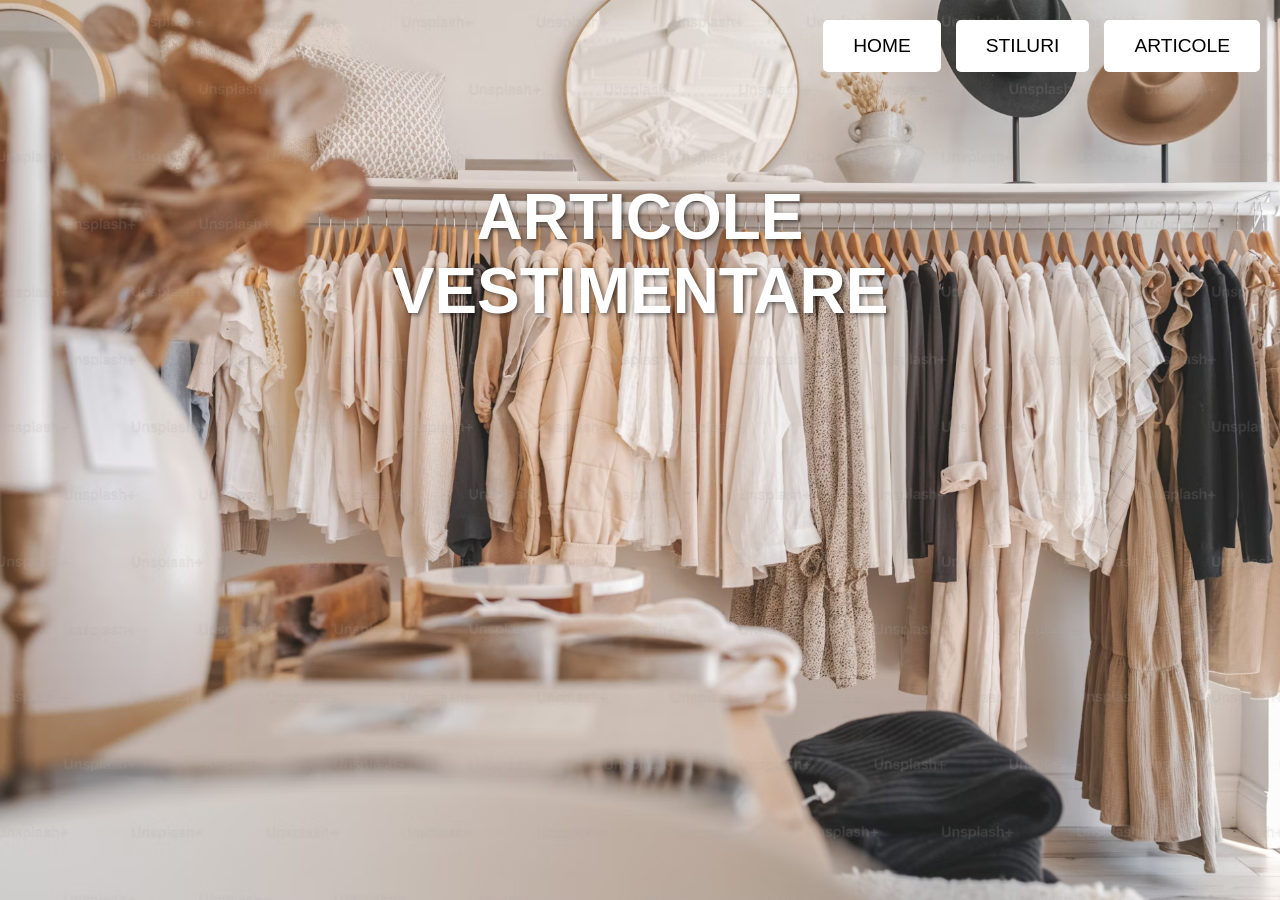
<file: index.html>
<!DOCTYPE html>
<html lang="en">
<head>
    <meta charset="UTF-8">
    <meta name="viewport" content="width=device-width, initial-scale=1.0">
    <title>ARTICOLE VESTIMENTARE</title>
    <link rel="stylesheet" href="styles.css">
</head>
<body>
    <div class="container">
        <h1>ARTICOLE VESTIMENTARE</h1>
        
    </div>

    <div class="navbar">
        <a href="index.html"><button class="nav-button">HOME</button></a>
        <a href="stiluri.html"><button class="nav-button">STILURI</button></a>
        <a href="articole.html"><button class="nav-button">ARTICOLE</button></a>
    </div>
</body>
</html>
</file>
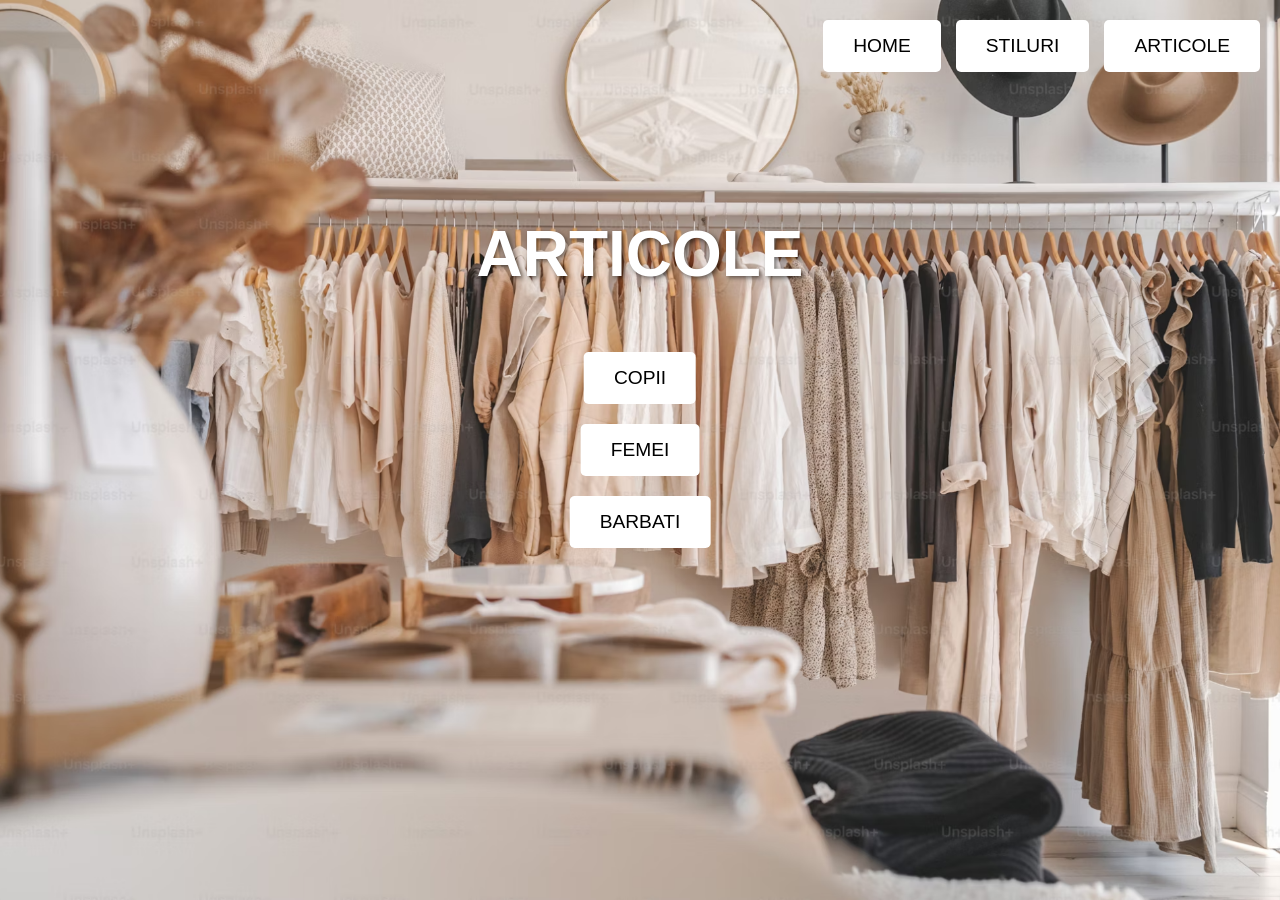
<file: articole.html>
<!DOCTYPE html>
<html lang="en">
<head>
    <meta charset="UTF-8">
    <meta name="viewport" content="width=device-width, initial-scale=1.0">
    <title>ARTICOLE</title>
    <link rel="stylesheet" href="styles.css">
</head>
<body>
    <div class="container">
        <h1>ARTICOLE</h1>
    </div>
    <div class="navbar">
        <a href="index.html"><button class="nav-button">HOME</button></a>
        <a href="stiluri.html"><button class="nav-button">STILURI</button></a>
        <a href="articole.html"><button class="nav-button">ARTICOLE</button></a>
    </div>
    <div class="center-buttons">
        <a href="copii.html"><button class="nav-button">COPII</button></a>
        <a href="femei.html"><button class="nav-button">FEMEI</button></a>
        <a href="barbati.html"><button class="nav-button">BARBATI</button></a>
    </div>
</body>
</html>
</file>
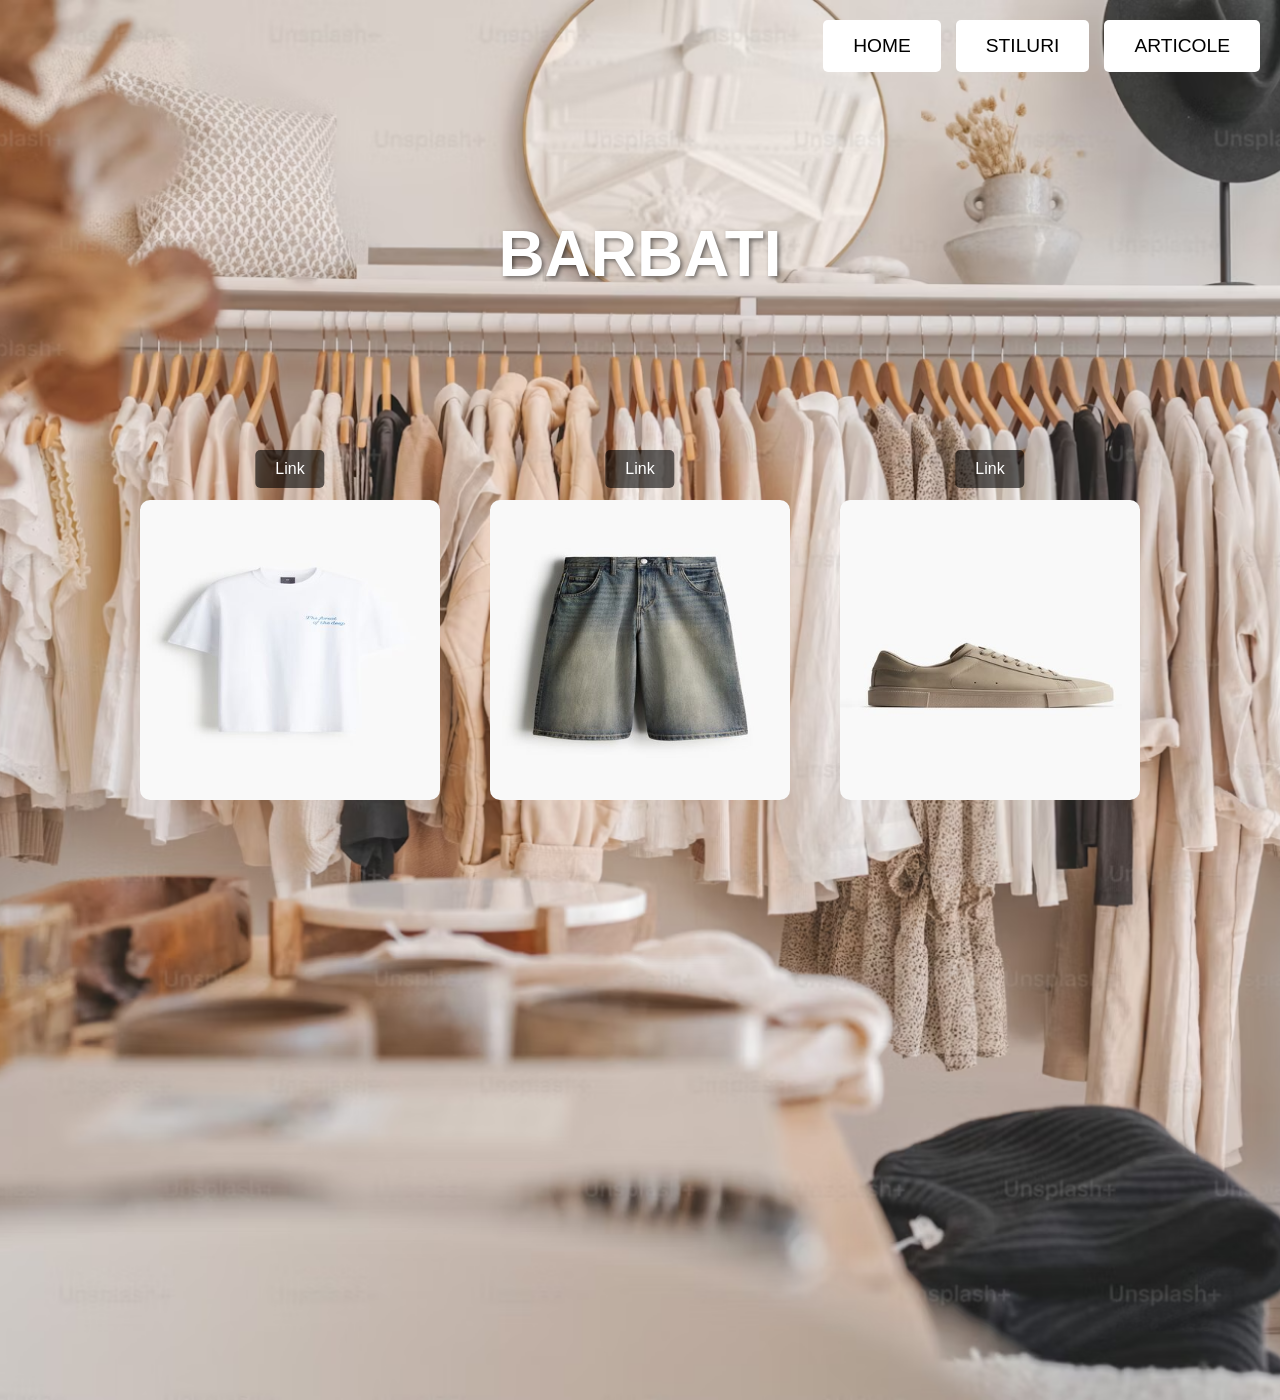
<file: barbati.html>
<!DOCTYPE html>
<html lang="en">
<head>
    <meta charset="UTF-8">
    <meta name="viewport" content="width=device-width, initial-scale=1.0">
    <title>BARBATI</title>
    <link rel="stylesheet" href="styles.css">
    <style>
        .image-button-container {
            position: relative;
            display: inline-block;
        }
        .image-button {
            position: absolute;
            top: -50px;  
            left: 50%;
            transform: translateX(-50%);
            background-color: rgba(0, 0, 0, 0.6);
            color: white;
            padding: 10px 20px;
            border: none;
            font-size: 1em;
            cursor: pointer;
            border-radius: 5px;
        }
        .image-button:hover {
            background-color: rgba(0, 0, 0, 0.8);
        }
        .copii-image {
            width: 100%;  
            max-width: 300px;
            border-radius: 10px;
        }
    </style>
</head>
<body>
    <div class="container">
        <h1>BARBATI</h1>
    </div>

    
    <div class="image-container">
        <div class="image-button-container">
            <a href="https://www2.hm.com/ro_ro/productpage.1034065160.html" target="_blank">
                <button class="image-button">Link</button>
            </a>
            <img src="img/barbat%201.jpg" alt="Barbat Image 1" class="copii-image left">
        </div>
        <div class="image-button-container">
            <a href="https://www2.hm.com/ro_ro/productpage.1276629002.html" target="_blank">
                <button class="image-button">Link</button>
            </a>
            <img src="img/barbat%202.jpg" alt="Barbat Image 2" class="copii-image center">
        </div>
        <div class="image-button-container">
            <a href="https://www2.hm.com/ro_ro/productpage.1261321005.html" target="_blank">
                <button class="image-button">Link</button>
            </a>
            <img src="img/barbat%203.jpg" alt="Barbat Image 3" class="copii-image right">
        </div>
    </div>

    <div class="navbar">
        <a href="index.html"><button class="nav-button">HOME</button></a>
        <a href="stiluri.html"><button class="nav-button">STILURI</button></a>
        <a href="articole.html"><button class="nav-button">ARTICOLE</button></a>
    </div>
</body>
</html>
</file>
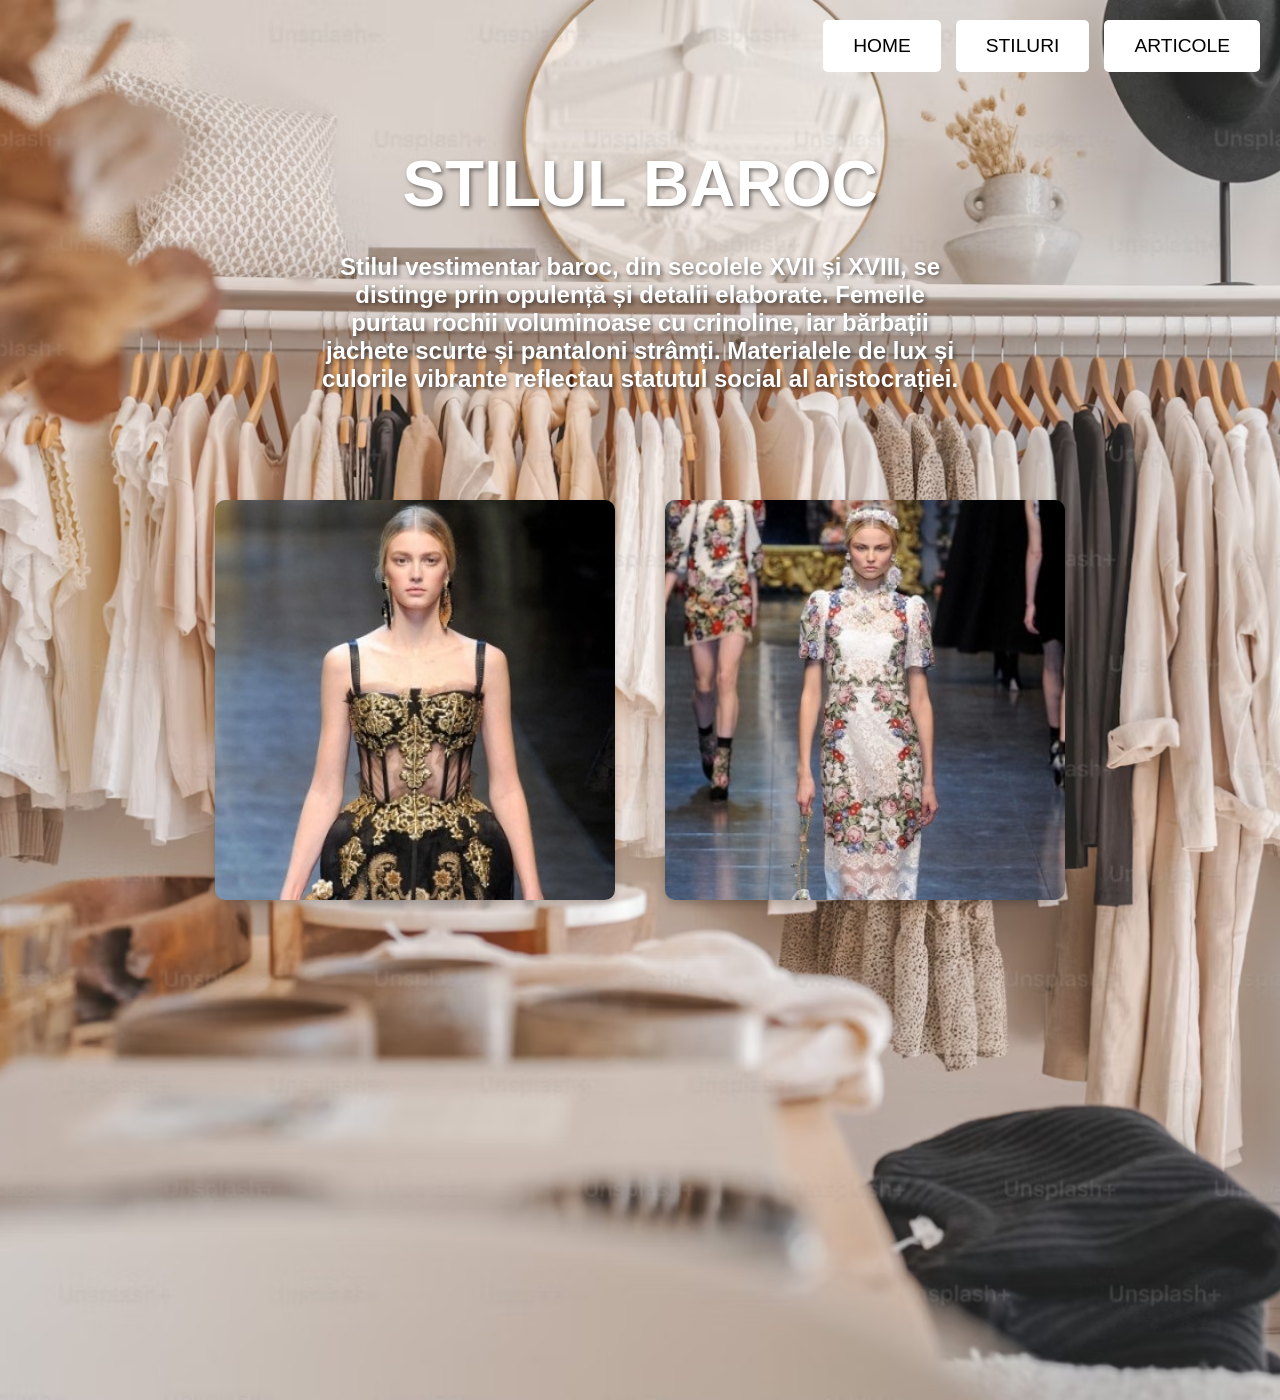
<file: baroc.html>
<!DOCTYPE html>
<html lang="en">
<head>
    <meta charset="UTF-8">
    <meta name="viewport" content="width=device-width, initial-scale=1.0">
    <title>STILUL BAROC</title>
    <link rel="stylesheet" href="styles.css">
</head>
<body>
    <div class="container">
        <h1>STILUL BAROC</h1>
        <p class="subtext">Stilul vestimentar baroc, din secolele XVII și XVIII, se distinge prin opulență și detalii elaborate. Femeile purtau rochii voluminoase cu crinoline, iar bărbații jachete scurte și pantaloni strâmți. Materialele de lux și culorile vibrante reflectau statutul social al aristocrației.</p>
    </div>

    
    <div class="image-container">
        <img src="img/baroc 1.jpg" alt="Baroc Image 1" class="sport-image">
        <img src="img/baroc 2.jpg" alt="Baroc Image 2" class="sport-image">
    </div>

    <div class="navbar">
        <a href="index.html"><button class="nav-button">HOME</button></a>
        <a href="stiluri.html"><button class="nav-button">STILURI</button></a>
        <a href="articole.html"><button class="nav-button">ARTICOLE</button></a>
    </div>
</body>
</html>
</file>
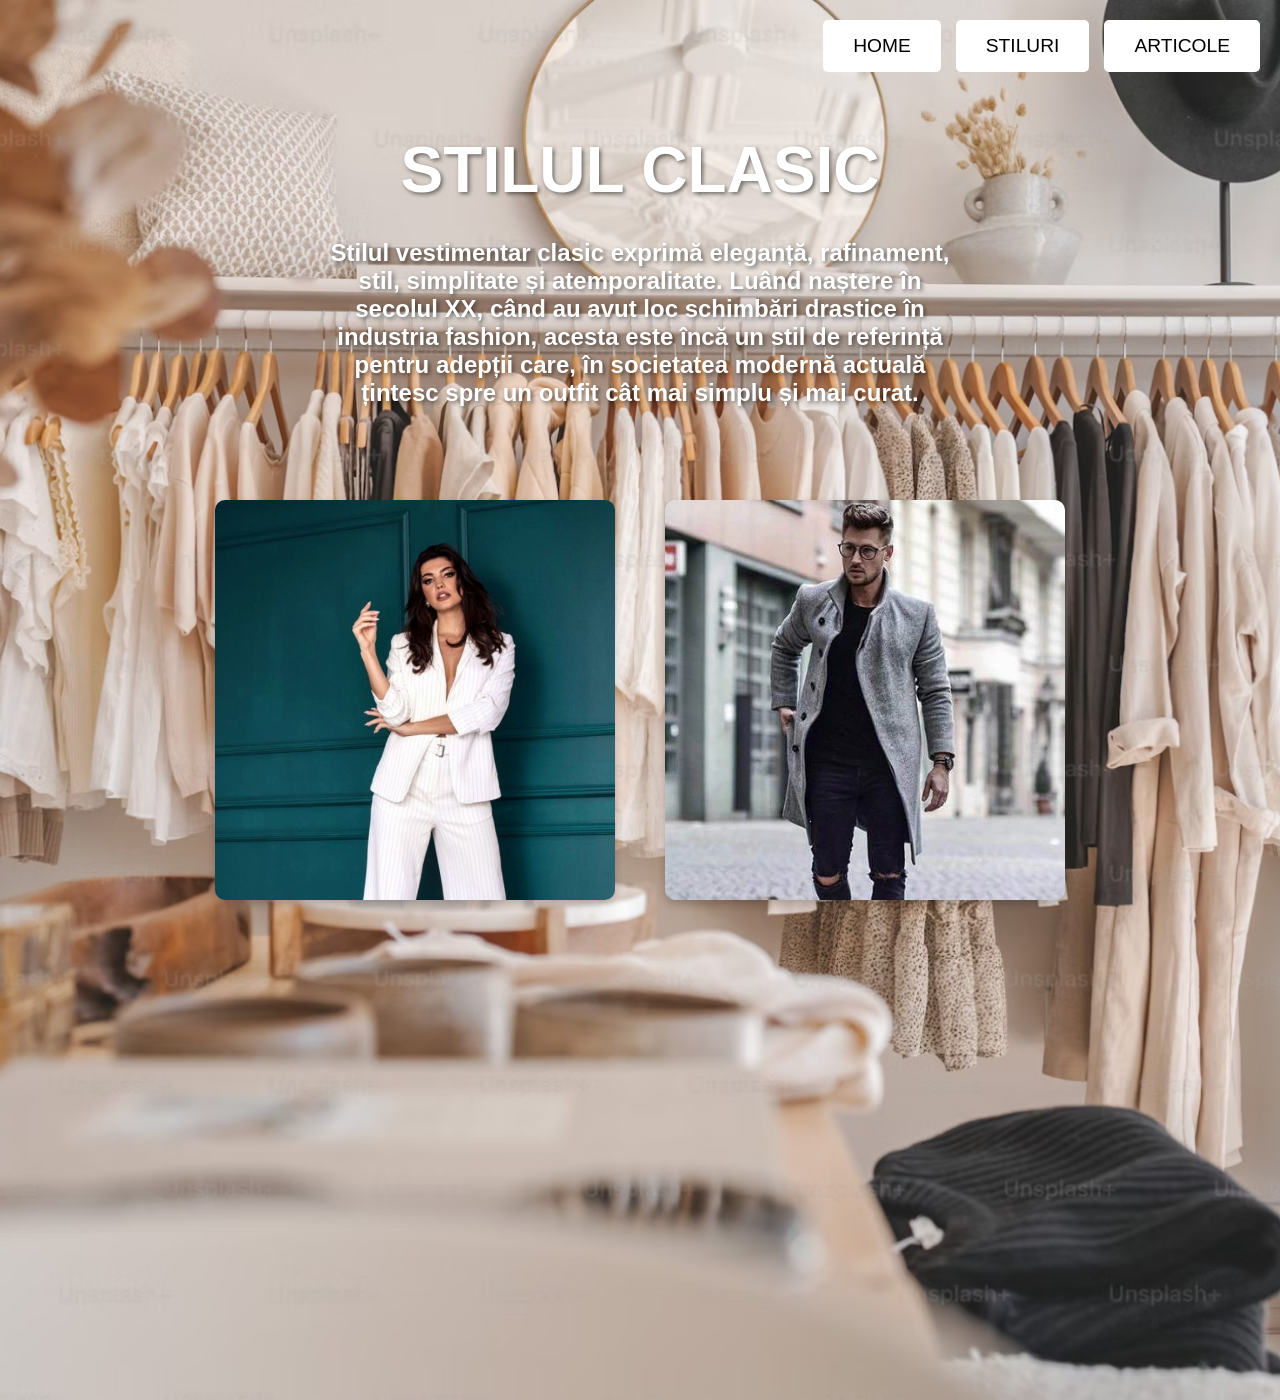
<file: clasic.html>
<!DOCTYPE html>
<html lang="en">
<head>
    <meta charset="UTF-8">
    <meta name="viewport" content="width=device-width, initial-scale=1.0">
    <title>STILUL CLASIC</title>
    <link rel="stylesheet" href="styles.css">
</head>
<body>
    <div class="container">
        <h1>STILUL CLASIC</h1>
        <p class="subtext">Stilul vestimentar clasic exprimă eleganță, rafinament, stil, simplitate și atemporalitate. Luând naștere în secolul XX, când au avut loc schimbări drastice în industria fashion, acesta este încă un stil de referință pentru adepții care, în societatea modernă actuală țintesc spre un outfit cât mai simplu și mai curat.</p>
    </div>

    
    <div class="image-container">
        <img src="img/clasic 1.jpg" alt="Clasic Image 1" class="sport-image">
        <img src="img/clasic 2.jpg" alt="Clasic Image 2" class="sport-image">
    </div>

    <div class="navbar">
        <a href="index.html"><button class="nav-button">HOME</button></a>
        <a href="stiluri.html"><button class="nav-button">STILURI</button></a>
        <a href="articole.html"><button class="nav-button">ARTICOLE</button></a>
    </div>
</body>
</html>
</file>
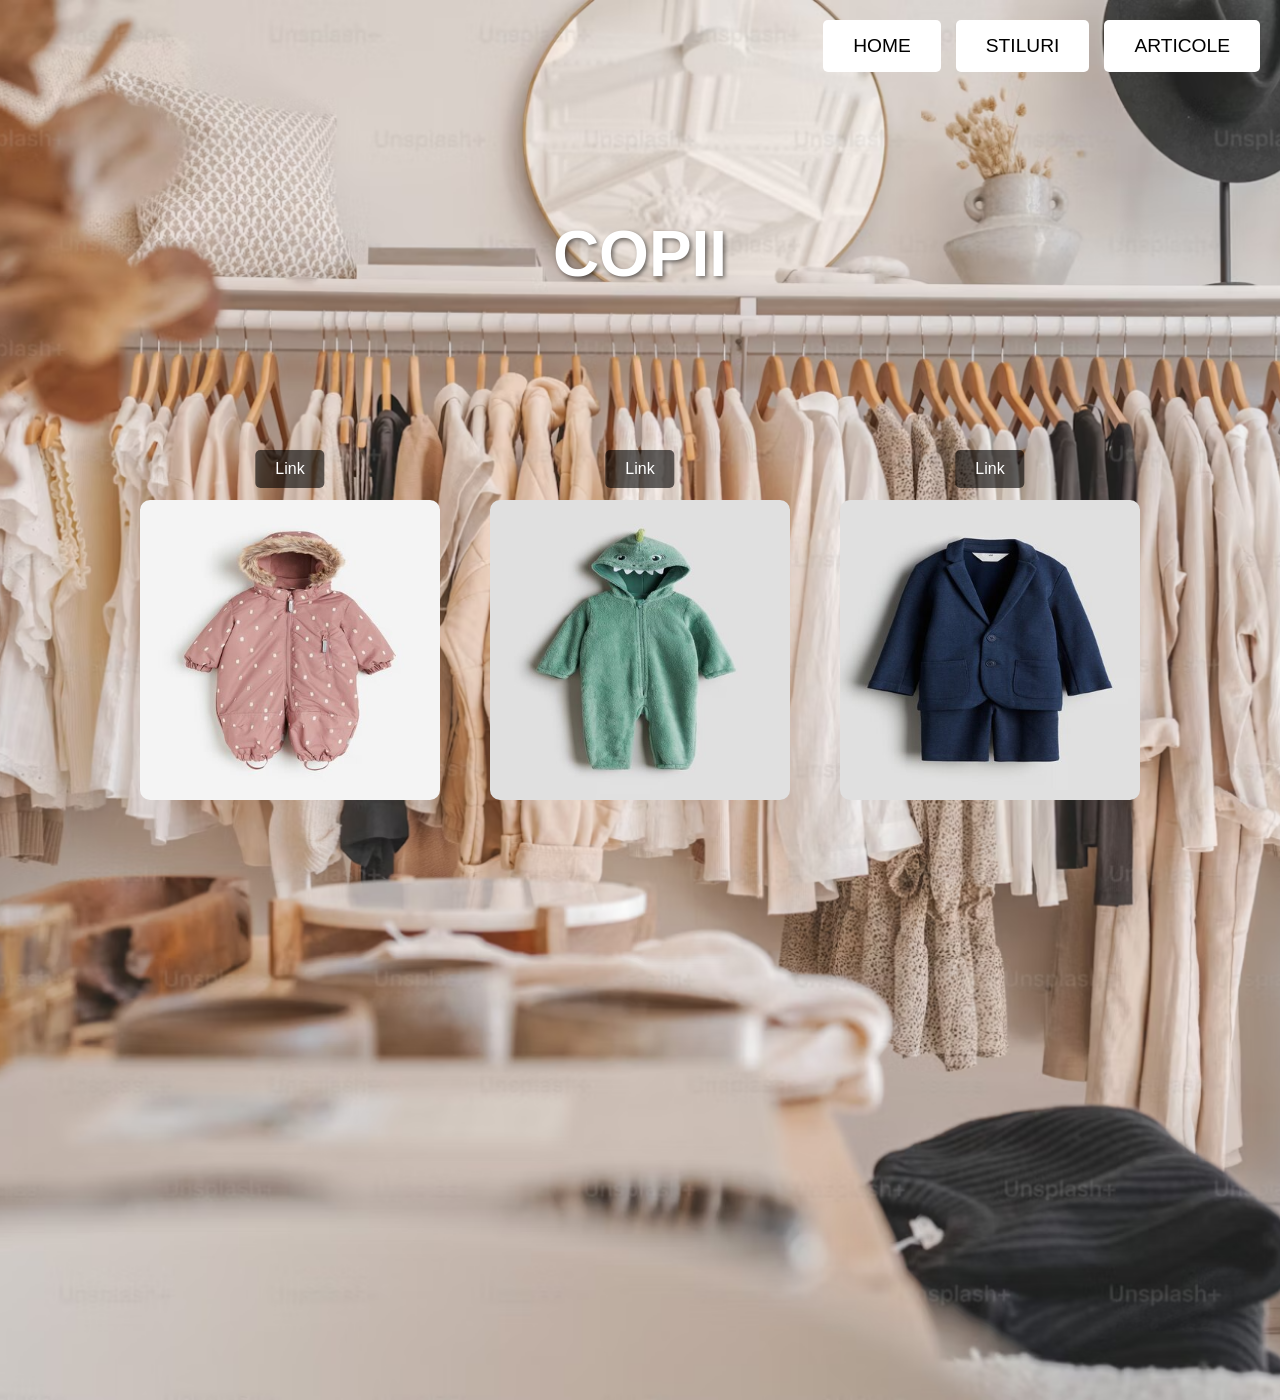
<file: copii.html>
<!DOCTYPE html>
<html lang="en">
<head>
    <meta charset="UTF-8">
    <meta name="viewport" content="width=device-width, initial-scale=1.0">
    <title>COPII</title>
    <link rel="stylesheet" href="styles.css">
    <style>
        .image-button-container {
            position: relative;
            display: inline-block;
        }
        .image-button {
            position: absolute;
            top: -50px;  
            left: 50%;
            transform: translateX(-50%);
            background-color: rgba(0, 0, 0, 0.6);
            color: white;
            padding: 10px 20px;
            border: none;
            font-size: 1em;
            cursor: pointer;
            border-radius: 5px;
        }
        .image-button:hover {
            background-color: rgba(0, 0, 0, 0.8);
        }
        .copii-image {
            width: 100%;  
            max-width: 300px;
            border-radius: 10px;
        }
    </style>
</head>
<body>
    <div class="container">
        <h1>COPII</h1>
    </div>

    
    <div class="image-container">
        <div class="image-button-container">
            <a href="https://www2.hm.com/ro_ro/productpage.1003215016.html" target="_blank">
                <button class="image-button">Link</button>
            </a>
            <img src="img/copi%201.jpg" alt="Copii Image 1" class="copii-image left">
        </div>
        <div class="image-button-container">
            <a href="https://www2.hm.com/ro_ro/productpage.1203147003.html" target="_blank">
                <button class="image-button">Link</button>
            </a>
            <img src="img/copi%202.jpg" alt="Copii Image 2" class="copii-image center">
        </div>
        <div class="image-button-container">
            <a href="https://www2.hm.com/ro_ro/productpage.1228003002.html" target="_blank">
                <button class="image-button">Link</button>
            </a>
            <img src="img/copi%203.jpg" alt="Copii Image 3" class="copii-image right">
        </div>
    </div>

    <div class="navbar">
        <a href="index.html"><button class="nav-button">HOME</button></a>
        <a href="stiluri.html"><button class="nav-button">STILURI</button></a>
        <a href="articole.html"><button class="nav-button">ARTICOLE</button></a>
    </div>
</body>
</html>
</file>
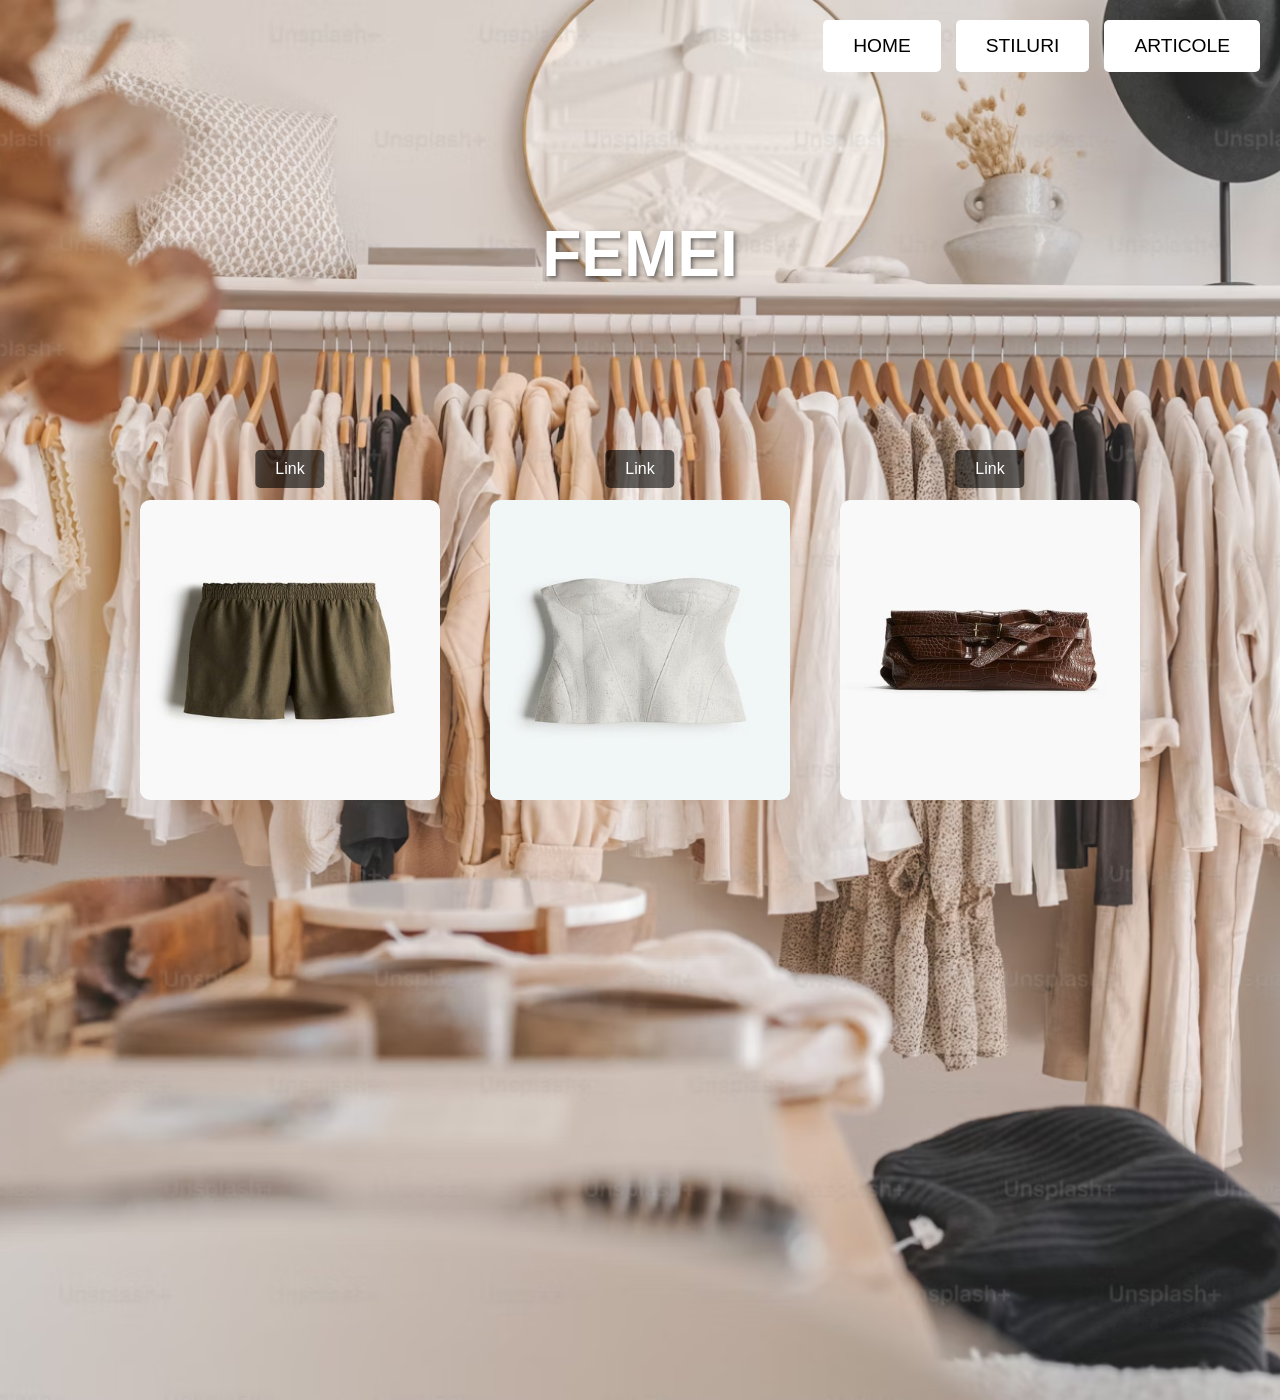
<file: femei.html>
<!DOCTYPE html>
<html lang="en">
<head>
    <meta charset="UTF-8">
    <meta name="viewport" content="width=device-width, initial-scale=1.0">
    <title>FEMEI</title>
    <link rel="stylesheet" href="styles.css">
    <style>
        .image-button-container {
            position: relative;
            display: inline-block;
        }
        .image-button {
            position: absolute;
            top: -50px;  
            left: 50%;
            transform: translateX(-50%);
            background-color: rgba(0, 0, 0, 0.6);
            color: white;
            padding: 10px 20px;
            border: none;
            font-size: 1em;
            cursor: pointer;
            border-radius: 5px;
        }
        .image-button:hover {
            background-color: rgba(0, 0, 0, 0.8);
        }
        .copii-image {
            width: 100%;  
            max-width: 300px;
            border-radius: 10px;
        }
    </style>
</head>
<body>
    <div class="container">
        <h1>FEMEI</h1>
    </div>

    
    <div class="image-container">
        <div class="image-button-container">
            <a href="https://www2.hm.com/ro_ro/productpage.1259175003.html" target="_blank">
                <button class="image-button">Link</button>
            </a>
            <img src="img/femeie%201.jpg" alt="Femei Image 1" class="copii-image left">
        </div>
        <div class="image-button-container">
            <a href="https://www2.hm.com/ro_ro/productpage.1281150001.html" target="_blank">
                <button class="image-button">Link</button>
            </a>
            <img src="img/femeie%202.jpg" alt="Femei Image 2" class="copii-image center">
        </div>
        <div class="image-button-container">
            <a href="https://www2.hm.com/ro_ro/productpage.1282990001.html" target="_blank">
                <button class="image-button">Link</button>
            </a>
            <img src="img/femeie%203.jpg" alt="Femei Image 3" class="copii-image right">
        </div>
    </div>

    <div class="navbar">
        <a href="index.html"><button class="nav-button">HOME</button></a>
        <a href="stiluri.html"><button class="nav-button">STILURI</button></a>
        <a href="articole.html"><button class="nav-button">ARTICOLE</button></a>
    </div>
</body>
</html>
</file>
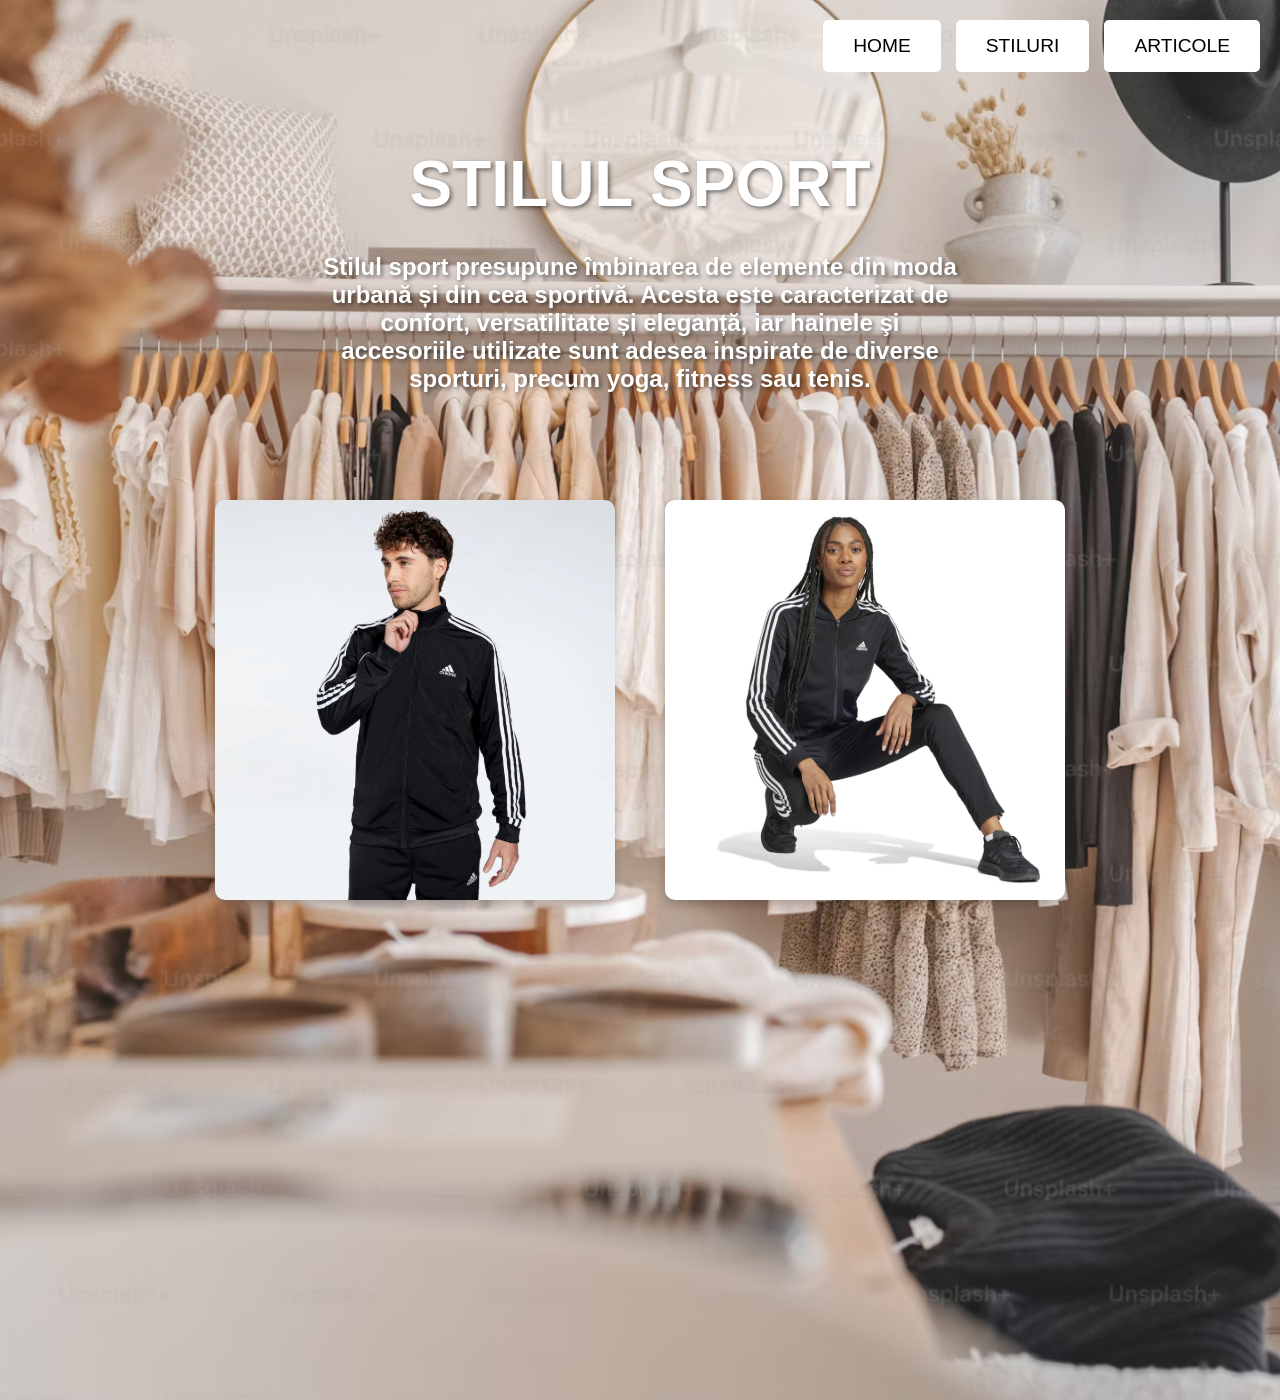
<file: sport.html>
<!DOCTYPE html>
<html lang="en">
<head>
    <meta charset="UTF-8">
    <meta name="viewport" content="width=device-width, initial-scale=1.0">
    <title>STILUL SPORT</title>
    <link rel="stylesheet" href="styles.css">
</head>
<body>
    <div class="container">
        <h1>STILUL SPORT</h1>
        <p class="subtext">Stilul sport presupune îmbinarea de elemente din moda urbană și din cea sportivă. Acesta este caracterizat de confort, versatilitate și eleganță, iar hainele şi accesoriile utilizate sunt adesea inspirate de diverse sporturi, precum yoga, fitness sau tenis.</p>
    </div>

    <div class="image-container">
        <img src="img/sport 1.jpg" alt="Sport Image 1" class="sport-image">
        <img src="img/sport 2.jpg" alt="Sport Image 2" class="sport-image">
    </div>

    <div class="navbar">
        <a href="index.html"><button class="nav-button">HOME</button></a>
        <a href="stiluri.html"><button class="nav-button">STILURI</button></a>
        <a href="articole.html"><button class="nav-button">ARTICOLE</button></a>
    </div>
</body>
</html>
</file>
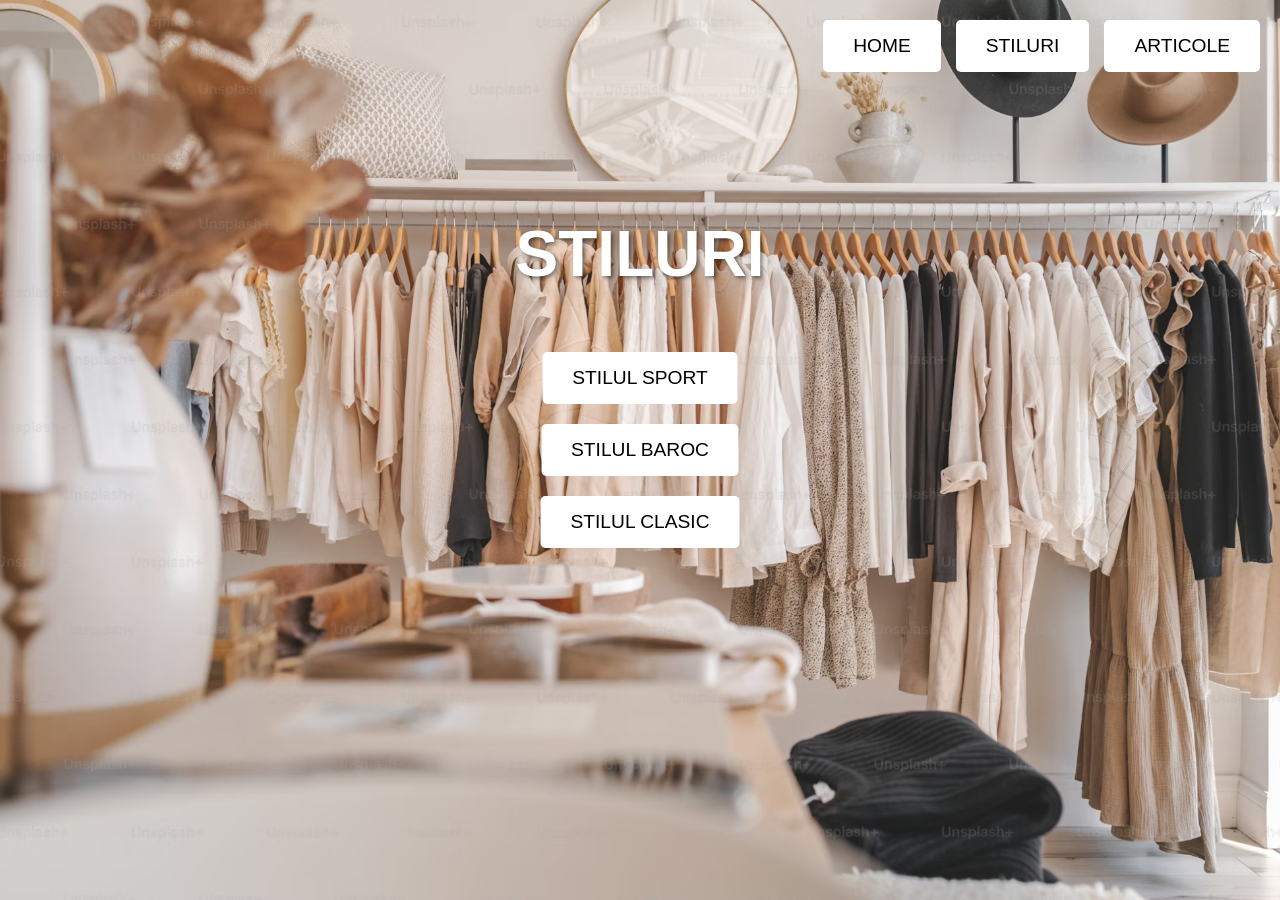
<file: stiluri.html>
<!DOCTYPE html>
<html lang="en">
<head>
    <meta charset="UTF-8">
    <meta name="viewport" content="width=device-width, initial-scale=1.0">
    <title>STILURI</title>
    <link rel="stylesheet" href="styles.css">
</head>
<body>
    <div class="container">
        <h1>STILURI</h1>
    </div>
    <div class="center-buttons">
        <a href="sport.html"><button class="nav-button">STILUL SPORT</button></a>
        <a href="baroc.html"><button class="nav-button">STILUL BAROC</button></a>
        <a href="clasic.html"><button class="nav-button">STILUL CLASIC</button></a>
    </div>
    <div class="navbar">
        <a href="index.html"><button class="nav-button">HOME</button></a>
        <a href="stiluri.html"><button class="nav-button">STILURI</button></a>
        <a href="articole.html"><button class="nav-button">ARTICOLE</button></a>
    </div>
</body>
</html>
</file>
<file: styles.css>
* {
    margin: 0;
    padding: 0;
    box-sizing: border-box;
}

body {
    font-family: 'Arial', sans-serif;
    background-image: url('img/background.png');
    background-size: cover;
    background-position: center;
    height: 100vh;
    color: white;
}

.container {
    text-align: center;
    position: absolute;
    top: 30%;
    left: 50%;
    transform: translate(-50%, -50%);
    text-shadow: 2px 2px 4px rgba(0, 0, 0, 0.5);
}

h1 {
    font-size: 4em;
    font-weight: bold;
    margin-bottom: 0.5em;
}

h2 {
    font-size: 2em;
    font-weight: lighter;
}

.navbar {
    position: absolute;
    top: 20px;
    right: 20px;
    display: flex;
    gap: 15px;
}

.nav-button {
    background-color: white;
    color: black;
    font-size: 1.2em;
    padding: 15px 30px;
    border: none;
    cursor: pointer;
    border-radius: 5px;
    transition: background-color 0.3s ease;
}

.nav-button:hover {
    background-color: #f0f0f0;
}

.center-buttons {
    display: flex;
    flex-direction: column;
    justify-content: center;
    align-items: center;
    gap: 20px;
    position: absolute;
    top: 50%;
    left: 50%;
    transform: translate(-50%, -50%);
}

.subtext {
    font-size: 1.5em;  
    font-weight: bold;  
    margin-top: 20px;
    text-align: center;
}

.image-container {
    display: flex;
    justify-content: center;  
    gap: 50px;  
    margin-top: 500px;  
}

.sport-image {
    max-width: 45%;  
    border-radius: 10px;  
    box-shadow: 0 4px 8px rgba(0, 0, 0, 0.2);  
}
</file>
